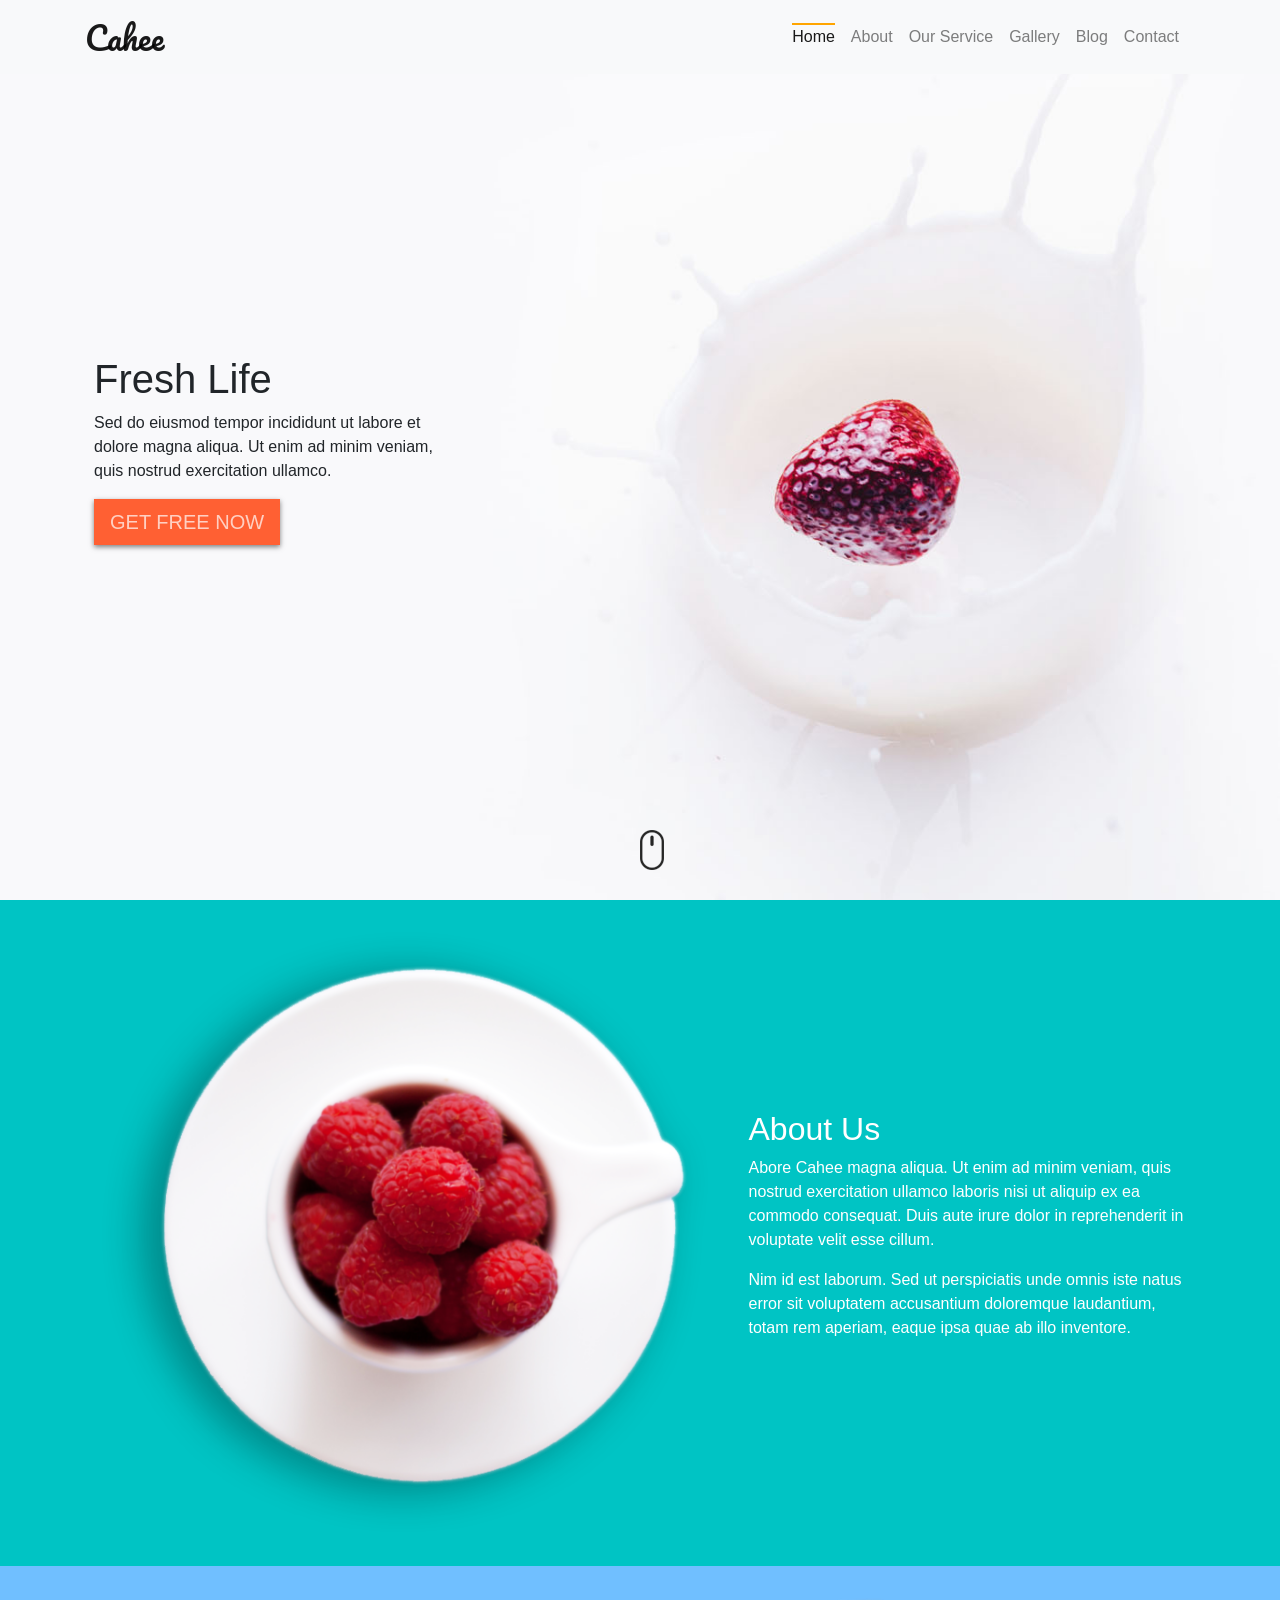
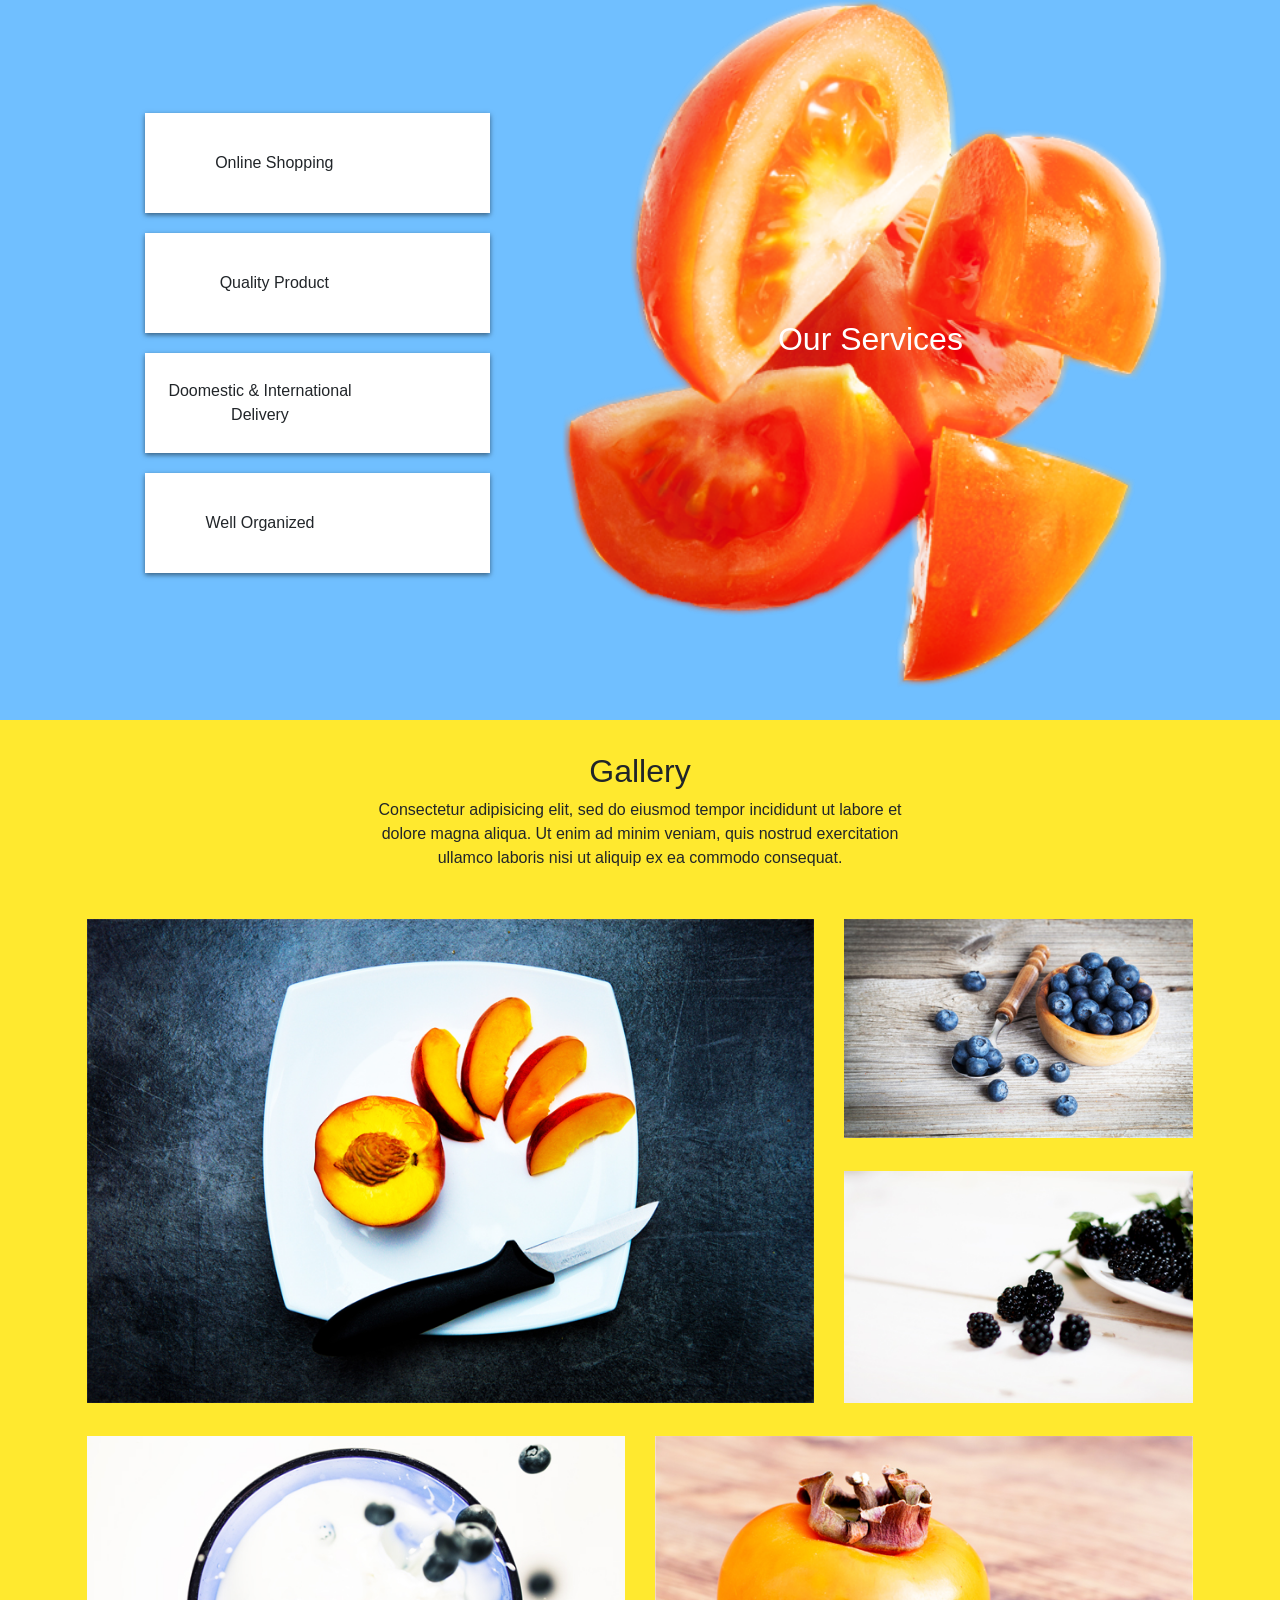
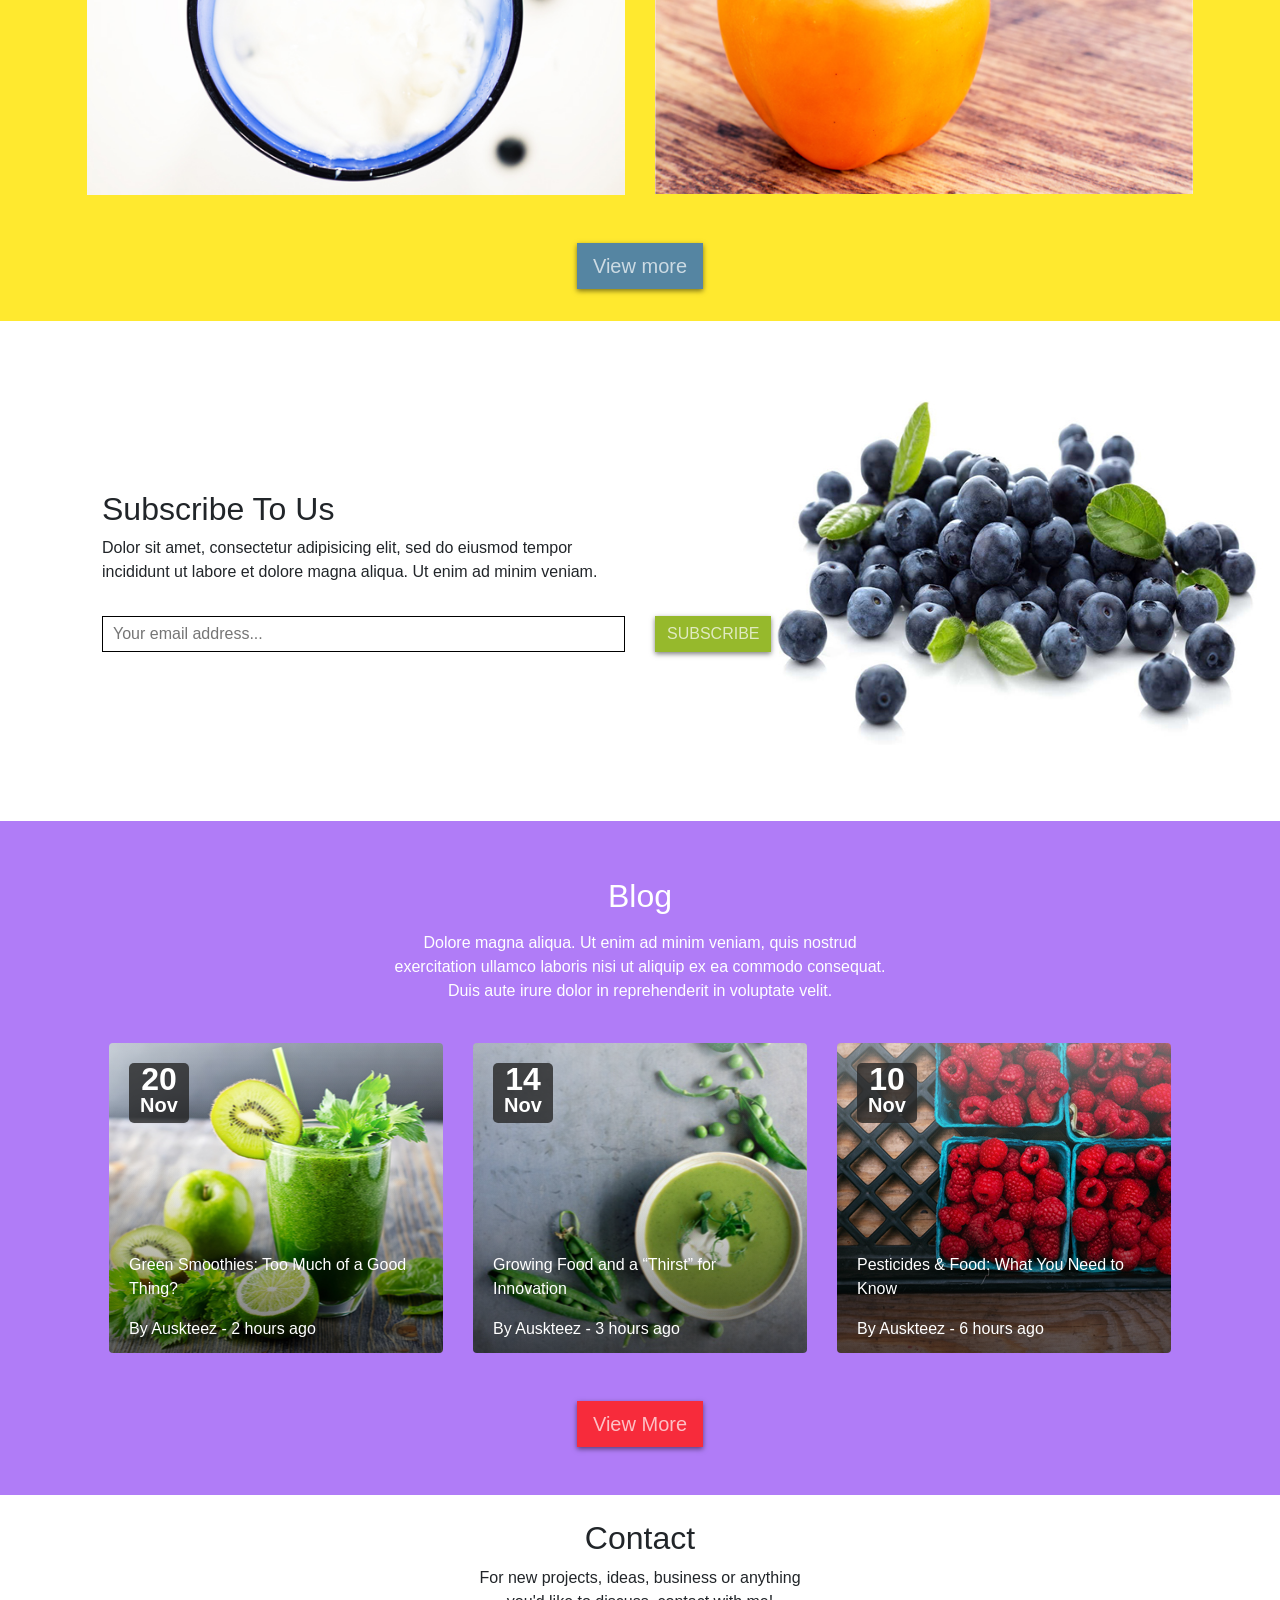
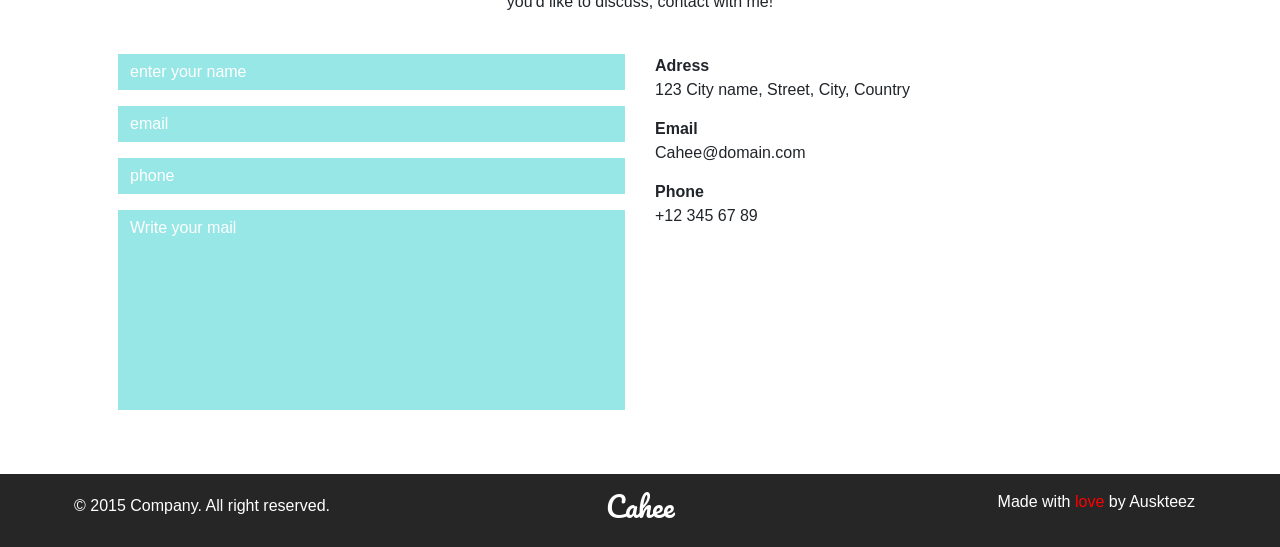
<file: Index.html>
<!doctype HTML>
<html>

<head>

    <link href="https://fonts.googleapis.com/css?family=Pacifico|Raleway:300,700,900&amp;subset=latin-ext" rel="stylesheet">
    <link rel="stylesheet" href="css/css/bootstrap.css">
    <link rel="stylesheet" href="css/style.css">
    <meta name="viewport" content="width=device-width, initial-scale=1, maximum-scale=1">
</head>

<body data-spy="scroll" data-target=".navbar" data-offset="50">



    <nav class="navbar navbar-expand-lg navbar-light bg-light fixed-top ">
        <div class="container">
            <a class="navbar-brand Cahee" href="#">Cahee</a>

            <button class="navbar-toggler" type="button" data-toggle="collapse" data-target="#navbarsupportedcontent">
            <span class="navbar-toggler-icon"></span>
            </button>

            <div class="collapse navbar-collapse" id="navbarsupportedcontent">

                <ul class="navbar-nav ml-auto">
                    <li class="nav-item"> <a href="#home" class="nav-link ">Home</a> </li>
                    <li class="nav-item"> <a href="#about" class="nav-link">About</a> </li>
                    <li class="nav-item"> <a href="#ourservice" class="nav-link">Our Service</a> </li>
                    <li class="nav-item"> <a href="#gallery" class="nav-link">Gallery</a> </li>
                    <li class="nav-item"> <a href="#blog" class="nav-link">Blog</a> </li>
                    <li class="nav-item"> <a href="#form" class="nav-link">Contact</a> </li>

                </ul>

            </div>
        </div>
    </nav>
    <section id="home" class="home scrollspy">
        <div class="container p-4 h-100 d-flex align-items-center">
            <div class="row center">
                <div class="col-sm-12 col-md-5">
                    <h1>Fresh Life</h1>
                    <p>Sed do eiusmod tempor incididunt ut labore et dolore magna aliqua. Ut enim ad minim veniam, quis nostrud exercitation ullamco.</p>
                    <a class="btn btn--home btn-lg" href="#">GET FREE NOW</a>
                </div>

                <img src="css/img/scroll.png" class="mouse d-none d-md-block">

            </div>
        </div>
    </section>
    <section id="about" class="about">
        <div class="container p-4 h-100 d-flex align-items-center">
            <div class="row h-100 align-items-center">
                <div class="col-sm-12 col-lg-7">

                    <img class="img-fluid leftSR" src="css/img/img2.png">

                </div>
                <div class="col-sm-12 col-lg-5">
                    <h2 class="white">About Us</h2>
                    <p class="white">Abore Cahee magna aliqua. Ut enim ad minim veniam, quis nostrud exercitation ullamco laboris nisi ut aliquip ex ea commodo consequat. Duis aute irure dolor in reprehenderit in voluptate velit esse cillum.</p>

                    <p class="white">Nim id est laborum. Sed ut perspiciatis unde omnis iste natus error sit voluptatem accusantium doloremque laudantium, totam rem aperiam, eaque ipsa quae ab illo inventore.</p>

                </div>
            </div>
        </div>
    </section>

    <section id="ourservice" class="ourservice">
        <div class="container p-4 h-100 ">
            <div class="row p-2 h-100 min flex-row-reverse">
                <div class="col-sm-12 col-md-7 d-flex align-items-center justify-content-center our min rightSR">
                    <h2 class="white">Our Services</h2>
                </div>
                <div class="col-sm-12 col-md-5 d-flex text-center ">

                    <ul class="mx-auto leftSR">
                        <li class="icon-animation">

                            <div class="col-sm-8 col-lg-9">
                                Online Shopping
                            </div>

                            <div class="col-sm-4 col-lg-3 iconserv d-flex align-items-center justify-content-center">
                                <img src="css/img/icon4.png">
                            </div>

                        </li>
                        <li>
                            <div class="col-sm-8 col-lg-9">
                                Quality Product
                            </div>

                            <div class="col-sm-4 col-lg-3 iconserv d-flex align-items-center justify-content-center">
                                <img src="css/img/icon3.png">
                            </div>
                        </li>

                        <li>
                            <div class="col-sm-8 col-lg-8">
                                Doomestic & International Delivery
                            </div>
                            <div class="col-sm-4 col-lg-4 iconserv d-flex align-items-center justify-content-center">
                                <img src="css/img/icon2.png">
                            </div>
                        </li>

                        <li>
                            <div class="col-sm-8 col-lg-8">
                                Well Organized
                            </div>
                            <div class="col-sm-4 col-lg-4 iconserv d-flex align-items-center justify-content-center">
                                <img src="css/img/icon1.png">
                            </div>
                        </li>

                    </ul>


                </div>

            </div>
        </div>
    </section>

    <section id="gallery" class="gallery">
        <div class="container p-4 ">
            <div class="row p-2 h-100 ">
                <div class="row">
                    <div class="col-sm-12 col-md-8 col-lg-6 text-center mx-auto">
                        <h2>Gallery</h2>
                        <p> Consectetur adipisicing elit, sed do eiusmod tempor incididunt ut labore et dolore magna aliqua. Ut enim ad minim veniam, quis nostrud exercitation ullamco laboris nisi ut aliquip ex ea commodo consequat. </p>

                    </div>
                </div>
                <div class="row">
                    <div class="col-sm-12 col-lg-8 text-center leftSR">

                        <div class="bg">
                            <img src="css/img/gal1.jpg" class="img-fluid ">
                        </div>


                    </div>
                    <div class="col-sm-12 col-lg-4 text-center rightSR">

                        <div class="bg">
                            <img src="css/img/gal2.jpg" class="img-fluid">
                        </div>
                        <div class="bg">
                            <img src="css/img/gal3.jpg" class="img-fluid">
                        </div>
                    </div>
                </div>
                <div class="row">
                    <div class="col-sm-12 col-lg-6 text-center leftSR">
                        <div class="bg">
                            <img src="css/img/gal4.jpg" class="img-fluid ">
                        </div>


                    </div>
                    <div class="col-sm-12 col-lg-6 text-center rightSR">
                        <div class="bg">
                            <img src="css/img/gal5.jpg" class="img-fluid ">
                        </div>
                    </div>
                </div>
                <div class="row mx-auto"><a href="#" class="btn btn--gallery btn-lg mt-5">View more</a></div>
            </div>
        </div>
    </section>

    <section id="subscribe" class="subscribe d-flex align-items-center rightSR">
        <div class="container p-4 ">
            <div class="row p-2">
                <div class="col-sm-12 col-md-6 ">
                    <h2>Subscribe To Us</h2>
                    <p>Dolor sit amet, consectetur adipisicing elit, sed do eiusmod tempor incididunt ut labore et dolore magna aliqua. Ut enim ad minim veniam.</p>
                </div>
            </div>
            <form>
                <div class="row p-2">
                    <div class="col-sm-12 col-md-6 ">
                        <input class="w-100 input-text form-control-sub" type="text" placeholder="Your email address..." required="">
                    </div>
                    <div class="col-sm-12 col-md-6 ">
                        <input class="btn btn--sub" type="submit" value="SUBSCRIBE">
                    </div>
                </div>
            </form>
        </div>
    </section>

    <section id="blog" class="blog">
        <div class="container p-4">
            <div class="row">
                <div class="col-sm-12 col-lg-6 text-center mx-auto p-4">
                    <h2 class="p-2 white">Blog </h2>
                    <p class="white">Dolore magna aliqua. Ut enim ad minim veniam, quis nostrud exercitation ullamco laboris nisi ut aliquip ex ea commodo consequat. Duis aute irure dolor in reprehenderit in voluptate velit.</p>
                </div>
                <div class="card-deck col-sm-12 col-lg-12 d-flex justify-content-between mx-auto ">
                    <div class="card card-img1 leftSR">

                        <div class="card-img-overlay">
                            <p class="card-title"><span class="number">20</span> Nov</p>
                            <div class="card-text-box">
                                <p class="card-text">Green Smoothies: Too Much of a Good Thing?</p>
                                <p class="card-text">By Auskteez - 2 hours ago</p>
                            </div>
                        </div>
                    </div>

                    <div class="card card-img2 ">

                        <div class="card-img-overlay">
                            <p class="card-title"><span class="number">14</span> Nov</p>
                            <div class="card-text-box">
                                <p class="card-text">Growing Food and a “Thirst” for Innovation</p>
                                <p class="card-text">By Auskteez - 3 hours ago</p>
                            </div>
                        </div>
                    </div>

                    <div class="card card-img3 rightSR">

                        <div class="card-img-overlay">
                            <p class="card-title"><span class="number">10</span> Nov</p>
                            <div class="card-text-box">
                                <p class="card-text">Pesticides & Food: What You Need to Know</p>
                                <p class="card-text">By Auskteez - 6 hours ago</p>
                            </div>
                        </div>
                    </div>

                </div>
                <div class="row p-4 mx-auto">

                    <a class="btn btn--blog btn-lg mt-4" href="#">View More</a>

                </div>
            </div>

        </div>
    </section>

    <section id="form" class="form">
        <div class="container p-4 ">

            <div class="row h-100 flex-column align-items-center">
                <div class="col-sm-12 col-md-6 col-lg-4 text-center ">
                    <h2>Contact</h2>
                    <p>For new projects, ideas, business or anything you'd like to discuss, contact with me!</p>

                </div>
            </div>
            <div class="row p-4">
                <div class="col-sm-12 col-md-6">
                    <form class="leftSR">
                        <div class="form-group">

                            <input type="text" class="form-control" id="exampleInputEmail1" placeholder="enter your name">

                        </div>
                        <div class="form-group">

                            <input type="text" class="form-control" id="exampleInputPassword1" placeholder="email">
                        </div>
                        <div class="form-group">

                            <input type="text" class="form-control" id="exampleInputPassword1" placeholder="phone">
                        </div>
                        <div class="form-group">

                            <textarea class="textarea form-control" name="text email" id="temail" placeholder="Write your mail"></textarea>
                        </div>
                    </form>
                </div>
                <div class="col-sm-12 col-md-6">
                    <ul class="list-group rightSR">
                        <li class="list-group-item"><strong>Adress</strong>
                            <p class="w-100">123 City name, Street, City, Country</p>
                        </li>
                        <li class="list-group-item"><strong>Email</strong>
                            <p class="w-100">Cahee@domain.com</p>
                        </li>
                        <li class="list-group-item"><strong>Phone</strong>
                            <p class="w-100">+12 345 67 89</p>
                        </li>

                    </ul>
                </div>
            </div>

        </div>
    </section>
    <footer>
        <div class="container">
            <div class="row">
                <div class="col-sm-12 col-md-4 col-lg-4 text-left p-1">
                    © 2015 Company. All right reserved.
                </div>
                <div class="col-sm-12 col-md-4 col-lg-4 text-center Cahee">
                    <h3>Cahee</h3>
                </div>
                <div class="col-sm-12 col-md-4 col-lg-4 text-right">
                    Made with <span class="love">love</span> by Auskteez
                </div>
            </div>
        </div>
    </footer>





    <script src="js/jquery.min.js"></script>

    <script src="js/bootstrap.min.js"></script>

    <script src="js/scroll.js"></script>

    <script src="js/scrollreveal.min.js"></script>

    <script>
        window.sr = ScrollReveal({
            reset: false
        });
        sr.reveal('.navbar', {
            duration: 2000,
            origin: 'top',
            opacity: 0,
            scale: 1,
            mobile: false
        });
        sr.reveal('.leftSR', {
            duration: 2000,
            distance: '50px',
            delay: 100,
            origin: 'left',
            mobile: false
        });
        sr.reveal('.rightSR', {
            duration: 2000,
            origin: 'right',
            delay: 100,
            distance: '50px',
            mobile: false
        });

    </script>

</body>

</html>
</file>
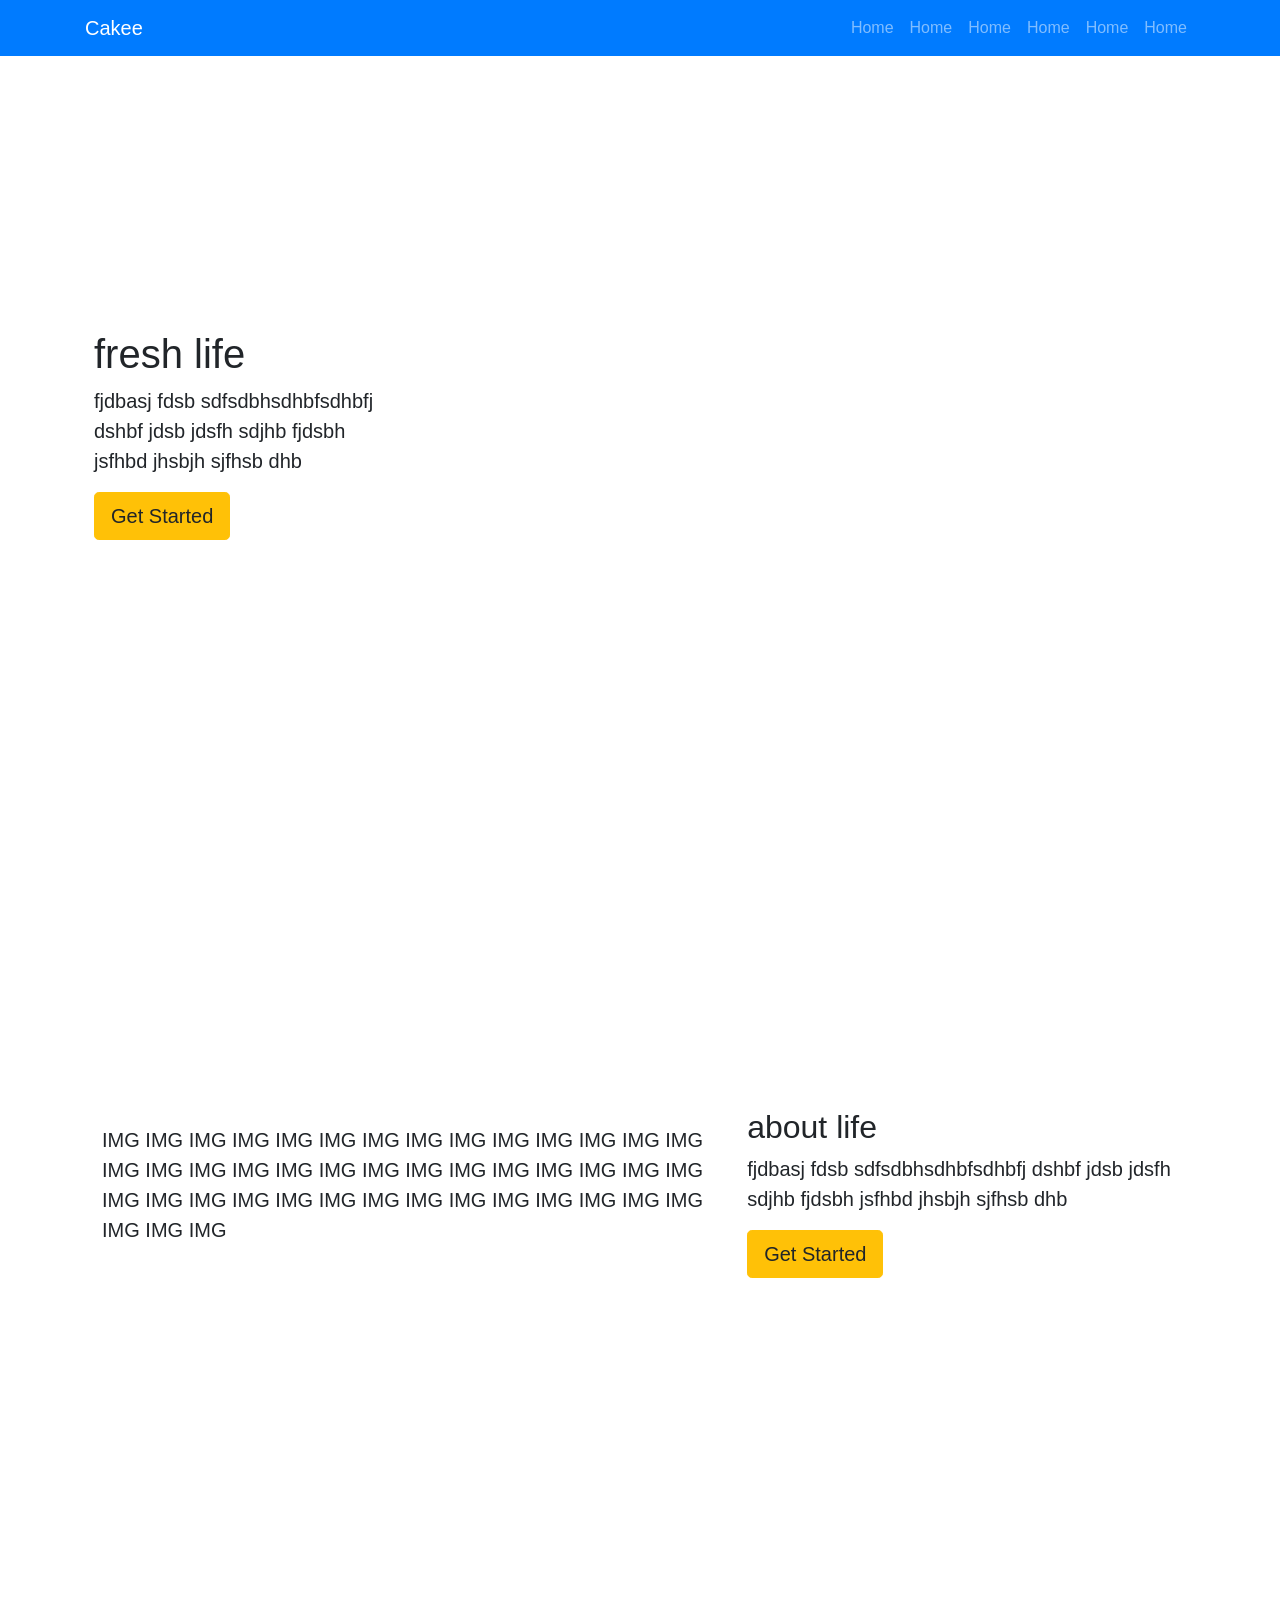
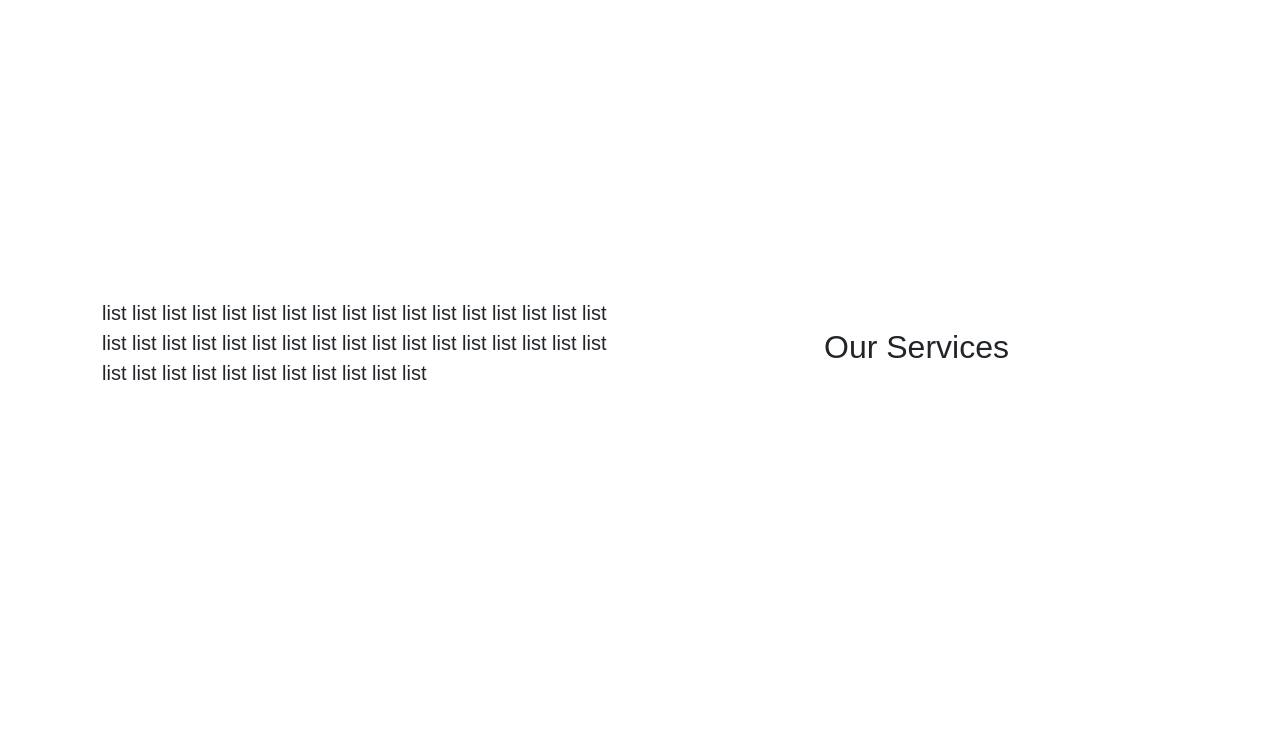
<file: app/Index.html>
<!doctype HTML>
<html>

<head>
    <link rel="stylesheet" href="https://stackpath.bootstrapcdn.com/bootstrap/4.1.1/css/bootstrap.min.css" integrity="sha384-WskhaSGFgHYWDcbwN70/dfYBj47jz9qbsMId/iRN3ewGhXQFZCSftd1LZCfmhktB" crossorigin="anonymous">
</head>

<body>



    <nav class="navbar navbar-expand-lg navbar-dark bg-primary">
        <div class="container">
            <a class="navbar-brand" href="#">Cakee</a>

            <button class="navbar-toggler" type="button" data-toggle="collapse" data-target="#navbarsupportedcontent">
                <span class="navbar-toggler-icon"></span>
            </button>

            <div class="collapse navbar-collapse" id="navbarsupportedcontent">

                <ul class="navbar-nav ml-auto">
                    <li class="nav-item"> <a href="#" class="nav-link">Home</a> </li>
                    <li class="nav-item"> <a href="#" class="nav-link">Home</a> </li>
                    <li class="nav-item"> <a href="#" class="nav-link">Home</a> </li>
                    <li class="nav-item"> <a href="#" class="nav-link">Home</a> </li>
                    <li class="nav-item"> <a href="#" class="nav-link">Home</a> </li>
                    <li class="nav-item"> <a href="#" class="nav-link">Home</a> </li>

                </ul>

            </div>
        </div>
    </nav>
    <section id="home" class="home" style="height: 758px;">
        <div class="container p-4 h-100 d-flex align-items-center">
            <div class="row center">
                <div class="col-sm-12 col-md-5">
                    <h1>fresh life</h1>
                    <p class="lead">fjdbasj fdsb sdfsdbhsdhbfsdhbfj dshbf jdsb jdsfh sdjhb fjdsbh jsfhbd jhsbjh sjfhsb dhb </p>
                    <a class="btn btn-warning btn-lg" href="#">Get Started</a>
                </div>
            </div>
        </div>
    </section>
    <section id="about" class="home" style="height: 758px;">
        <div class="container p-4 h-100 d-flex align-items-center">
            <div class="row p-2 h-100 align-items-center">
                <div class="col-sm-12 col-md-7">
                    
                    <p class="lead">IMG IMG IMG IMG IMG IMG IMG IMG IMG IMG IMG IMG IMG IMG IMG IMG IMG IMG IMG IMG IMG IMG IMG IMG IMG IMG IMG IMG IMG IMG IMG IMG IMG IMG IMG IMG IMG IMG IMG IMG IMG IMG IMG IMG IMG  </p>
                    
                </div>
                <div class="col-sm-12 col-md-5">
                    <h2>about life</h2>
                    <p class="lead">fjdbasj fdsb sdfsdbhsdhbfsdhbfj dshbf jdsb jdsfh sdjhb fjdsbh jsfhbd jhsbjh sjfhsb dhb </p>
                    <a class="btn btn-warning btn-lg" href="#">Get Started</a>
                </div>
            </div>
        </div>
    </section>
    
        <section id="ourservice" class="home" style="height: 758px;">
        <div class="container p-4 h-100 d-flex align-items-center">
            <div class="row p-2 h-100 align-items-center">
                <div class="col-sm-12 col-md-6">
                    
                    <p class="lead"> list list list list list list list list list list list list list list list list list list list list list list list list list list list list list list list list list list list list list list list list list list list list list  </p>
                    
                </div>
                <div class="col-sm-12 col-md-6 text-center">
                    <h2>Our Services</h2>
                </div>
            </div>
        </div>
    </section>




    <script src="https://stackpath.bootstrapcdn.com/bootstrap/4.1.1/js/bootstrap.min.js" integrity="sha384-smHYKdLADwkXOn1EmN1qk/HfnUcbVRZyYmZ4qpPea6sjB/pTJ0euyQp0Mk8ck+5T" crossorigin="anonymous"></script>
    <script src="https://code.jquery.com/jquery-3.3.1.slim.min.js" integrity="sha384-q8i/X+965DzO0rT7abK41JStQIAqVgRVzpbzo5smXKp4YfRvH+8abtTE1Pi6jizo" crossorigin="anonymous"></script>
    <script src="https://cdnjs.cloudflare.com/ajax/libs/popper.js/1.14.3/umd/popper.min.js" integrity="sha384-ZMP7rVo3mIykV+2+9J3UJ46jBk0WLaUAdn689aCwoqbBJiSnjAK/l8WvCWPIPm49" crossorigin="anonymous"></script>

</body>

</html>
</file>
<file: css/style.css>
.navbar {
  background-color: white; }

.navbar-brand {
  font-size: 2rem; }

.nav-item {
  margin: 0px 0.5rem 0px 0.5rem; }

.nav-link {
  padding-right: 0px;
  padding-left: 0px; }
  .nav-link:hover {
    border-top: 2px solid orange;
    margin-top: -2px; }

.nav-link.active {
  border-top: 2px solid orange;
  margin-top: -2px; }

.btn {
  color: rgba(255, 255, 255, 0.7);
  -webkit-box-shadow: 0 2px 5px rgba(0, 0, 0, 0.5);
  -moz-box-shadow: 0 2px 5px rgba(0, 0, 0, 0.5);
  box-shadow: 0 2px 5px rgba(0, 0, 0, 0.5);
  border-radius: 0;
  border: none;
  transition: 1s ease-in-out; }
  .btn:hover {
    background-color: #ffaa00;
    color: rgba(255, 255, 255, 0.7);
    transform: rotate(5deg) scale(1.1); }

.btn--home {
  background-color: #ff6033; }

.btn--gallery {
  background-color: #5585a2; }

.btn--sub {
  background-color: #96b92c; }

.btn--blog {
  background-color: #f72b3b; }

.mouse {
  position: absolute;
  left: 50%;
  bottom: 30px;
  animation: mouse 2s infinite; }

@keyframes mouse {
  0%,
  100% {
    transform: translate(0, 0); }
  50% {
    transform: translate(0, -50px); } }

.Cahee {
  font-family: Pacifico; }

.h2 {
  font-family: Raleway;
  font-size: 4rem;
  font-weight: 800; }

.white {
  color: white; }

.home {
  background-color: black;
  background: url("../css/img/img.jpg") no-repeat;
  background-size: cover;
  height: 100vh; }

.about {
  background-color: #00c4c4; }

.ourservice {
  background-color: #70bfff; }
  .ourservice .our {
    background: url("../css/img/img3.png") no-repeat 35%;
    background-size: contain; }
  .ourservice .min {
    min-height: 690px; }
  .ourservice ul {
    width: 80%;
    margin-top: auto;
    margin-bottom: auto;
    padding-left: 0px;
    list-style: none; }
    .ourservice ul li {
      display: flex;
      align-items: center;
      justify-content: center;
      margin: 20px;
      margin-left: auto;
      margin-right: auto;
      width: 100%;
      height: 100px;
      background-color: #fff;
      box-shadow: 0 2px 5px rgba(0, 0, 0, 0.5); }

.iconserv {
  min-height: 100%;
  border-left: 1px solid gray; }

.gallery {
  background-color: #ffe92f; }

.subscribe {
  min-height: 500px;
  background: url("../css/img/img4.jpg") no-repeat;
  background-size: 100% 100%; }
  .subscribe .form-control-sub {
    padding: 5px;
    border: 1px solid black; }
    .subscribe .form-control-sub::placeholder {
      padding: 5px; }

.card {
  height: 310px;
  width: 100%; }

.card-title {
  width: 60px;
  height: 60px;
  color: white;
  line-height: 1;
  font-size: 1.25rem;
  font-weight: 800;
  border-radius: 5px;
  background-color: rgba(38, 38, 38, 0.8);
  text-align: center; }

.number {
  font-size: 2rem; }

.card-text-box {
  margin-top: 130px;
  color: white;
  font-weight: 500; }

.card-img1 {
  border: none;
  background: url("../css/img/blog1.jpg") no-repeat center, linear-gradient(to top, rgba(0, 0, 0, 0.6), rgba(255, 255, 255, 0.4));
  background-blend-mode: overlay;
  background-size: auto; }

.card-img2 {
  border: none;
  background: url("../css/img/blog2.jpg") no-repeat 75% 95%, linear-gradient(to top, rgba(0, 0, 0, 0.6), rgba(255, 255, 255, 0.4));
  background-blend-mode: overlay;
  background-size: auto; }

.card-img3 {
  border: none;
  background: url("../css/img/blog3.jpg") no-repeat center, linear-gradient(to top, rgba(0, 0, 0, 0.6), rgba(255, 255, 255, 0.4));
  background-blend-mode: overlay;
  background-size: auto; }

.card {
  transition: 1s; }
  .card:hover {
    filter: opacity(50%);
    transition: 1s; }

.blog {
  background-color: #b07cf7; }

.form {
  background: url("../css/img/img5.jpg") no-repeat fixed;
  background-size: cover; }

footer {
  background-color: #262626;
  color: white;
  padding: 1rem; }

.list-group-item {
  border: none;
  background: none;
  height: auto;
  padding: 0; }

.form-control {
  border-radius: 0;
  background-color: green;
  border: none;
  background-color: #00c4c4;
  resize: none;
  opacity: 0.4; }
  .form-control::placeholder {
    color: white; }
  .form-control:hover {
    opacity: 0.7; }
  .form-control:focus {
    opacity: 1;
    background-color: #00c4c4;
    border: none;
    border-left: 5px solid #355b82;
    color: white;
    outline: 0;
    box-shadow: none; }

.love {
  color: red; }

.textarea {
  height: 200px; }

.gallery .bg {
  margin: 33px 0 0 0;
  background-color: black;
  overflow: hidden; }

.gallery img {
  transition: 1s; }
  .gallery img:hover {
    filter: opacity(50%);
    transition: 1s;
    transform: scale(1.1); }

@media only screen and (min-width: 960px) {
  .ourservice li div:nth-child(2) {
    opacity: 0; }
  .ourservice li:hover div:nth-child(2) {
    animation: iconani 2s 1;
    animation-fill-mode: forwards; } }

@keyframes iconani {
  0% {
    transform: translate(40px, 0); }
  100% {
    transform: translate(0, 0);
    opacity: 1; } }

@media only screen and (max-width: 600px) {
  .subscribe {
    background-position: 65%;
    background-size: initial; }
    .subscribe .btn {
      margin-top: 15px; }
  .text-left,
  .text-right {
    text-align: center !important; }
  .navbar-nav {
    margin-top: 10px; }
  .iconserv {
    width: 35%; }
  .ourservice h2 {
    text-align: center; }
  .ourservice .min {
    min-height: 450px; }
  .ourservice ul {
    width: 100%; }
    .ourservice ul li {
      width: 100%;
      height: 80px; } }

/*# sourceMappingURL=[data-uri] */
</file>
